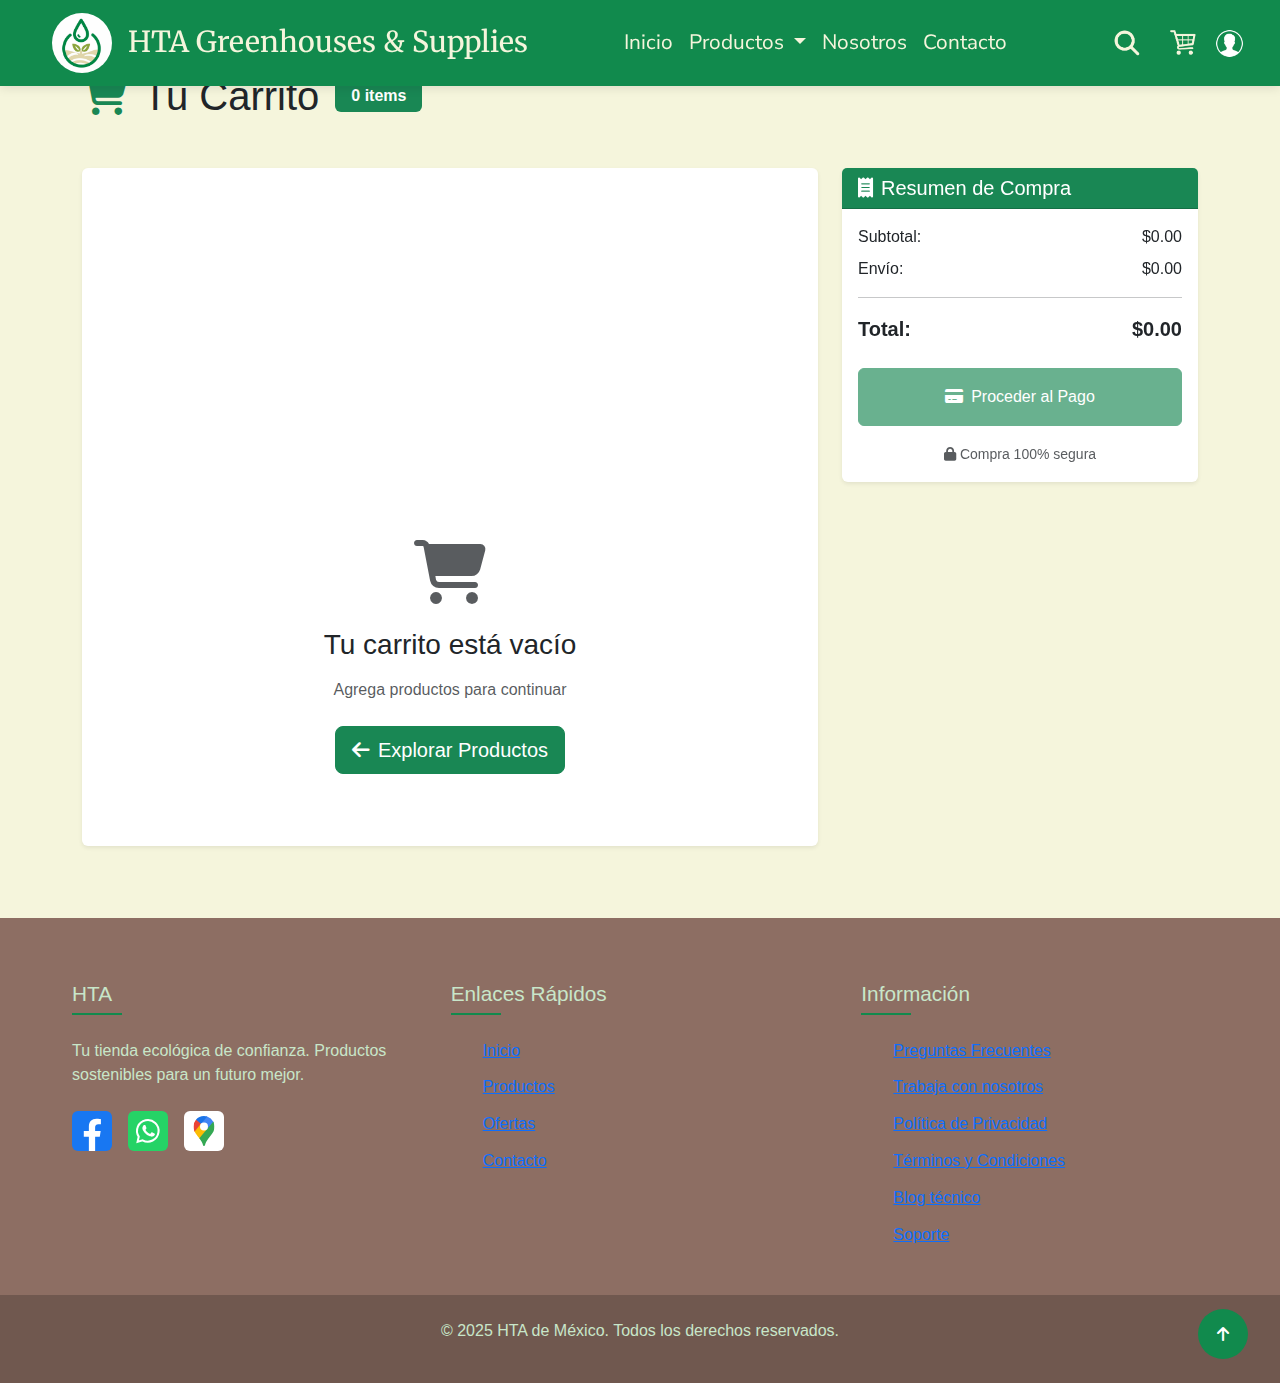
<file: src/pages/carrito/carrito.html>
<!DOCTYPE html>
<html lang="es">

<head>
  <meta charset="UTF-8">
  <meta name="viewport" content="width=device-width, initial-scale=1.0">
  <title>Carrito de Compras - HTA Agrotextil</title>
  <link href="https://cdn.jsdelivr.net/npm/bootstrap@5.3.6/dist/css/bootstrap.min.css" rel="stylesheet">
  <link rel="stylesheet" href="https://cdnjs.cloudflare.com/ajax/libs/font-awesome/6.4.0/css/all.min.css">
  <link rel="stylesheet" href="./carrito.css">
  <link rel="stylesheet" href="../../modules/header/header.css">
  <link rel="stylesheet" href="../../modules/footer/footer.css">
</head>

<body>
  <!-- Barra de navegación -->
  <header id="navBar" class="sticky-top"></header>

  <!-- Contenido principal -->
  <main class="container my-5 py-4">
    <div class="d-flex align-items-center mb-5">
      <h1 class="mb-0"><i class="fas fa-shopping-cart me-3 text-success"></i>Tu Carrito</h1>
      <span class="badge bg-success ms-3 fs-6" id="contador-items">0 items</span>
    </div>

    <div class="row">
      <!-- Lista de productos -->
      <div class="col-lg-8 mb-4 mb-lg-0">
        <div class="card border-0 shadow-sm">
          <div class="card-body p-4">
            <div id="lista-carrito">
              <!-- Productos cargados dinámicamente -->
            </div>

            <div id="carrito-vacio" class="text-center py-5" style="display: none;">
              <i class="fas fa-shopping-cart fa-4x text-muted mb-4"></i>
              <h3 class="mb-3">Tu carrito está vacío</h3>
              <p class="text-muted mb-4">Agrega productos para continuar</p>
              <a href="../productos/productos.html" class="btn btn-success btn-lg">
                <i class="fas fa-arrow-left me-2"></i>Explorar Productos
              </a>
            </div>
          </div>
        </div>
      </div>

      <!-- Resumen de compra -->
      <div class="col-lg-4">
        <div class="card border-0 shadow-sm sticky-top" style="top: 100px;">
          <div class="card-header bg-success text-white">
            <h5 class="mb-0"><i class="fas fa-receipt me-2"></i>Resumen de Compra</h5>
          </div>
          <div class="card-body">
            <div class="d-flex justify-content-between mb-2">
              <span>Subtotal:</span>
              <span id="subtotal">$0.00</span>
            </div>
            <div class="d-flex justify-content-between mb-3">
              <span>Envío:</span>
              <span id="envio">$0.00</span>
            </div>
            <hr>
            <div class="d-flex justify-content-between fw-bold fs-5 mb-4">
              <span>Total:</span>
              <span id="total">$0.00</span>
            </div>
            <button id="btn-pagar" class="btn btn-success w-100 py-3" disabled>
              <i class="fas fa-credit-card me-2"></i>Proceder al Pago
            </button>
            <div class="mt-3 text-center">
              <small class="text-muted">
                <i class="fas fa-lock me-1"></i>Compra 100% segura
              </small>
            </div>
          </div>
        </div>
      </div>
    </div>
  </main>

  <!-- Footer -->
  <footer id="footer" class="main-footer mt-5"></footer>

  <!-- Scripts -->
  <script src="https://cdn.jsdelivr.net/npm/bootstrap@5.3.6/dist/js/bootstrap.bundle.min.js"></script>
  <script type="module" src="../../modules/header/header.js"></script>
  <script type="module" src="../../modules/footer/footer.js"></script>
  <script src="./carrito.js"></script> <!-- Asegúrate de que este es el script actualizado -->
</body>

</html>
</file>
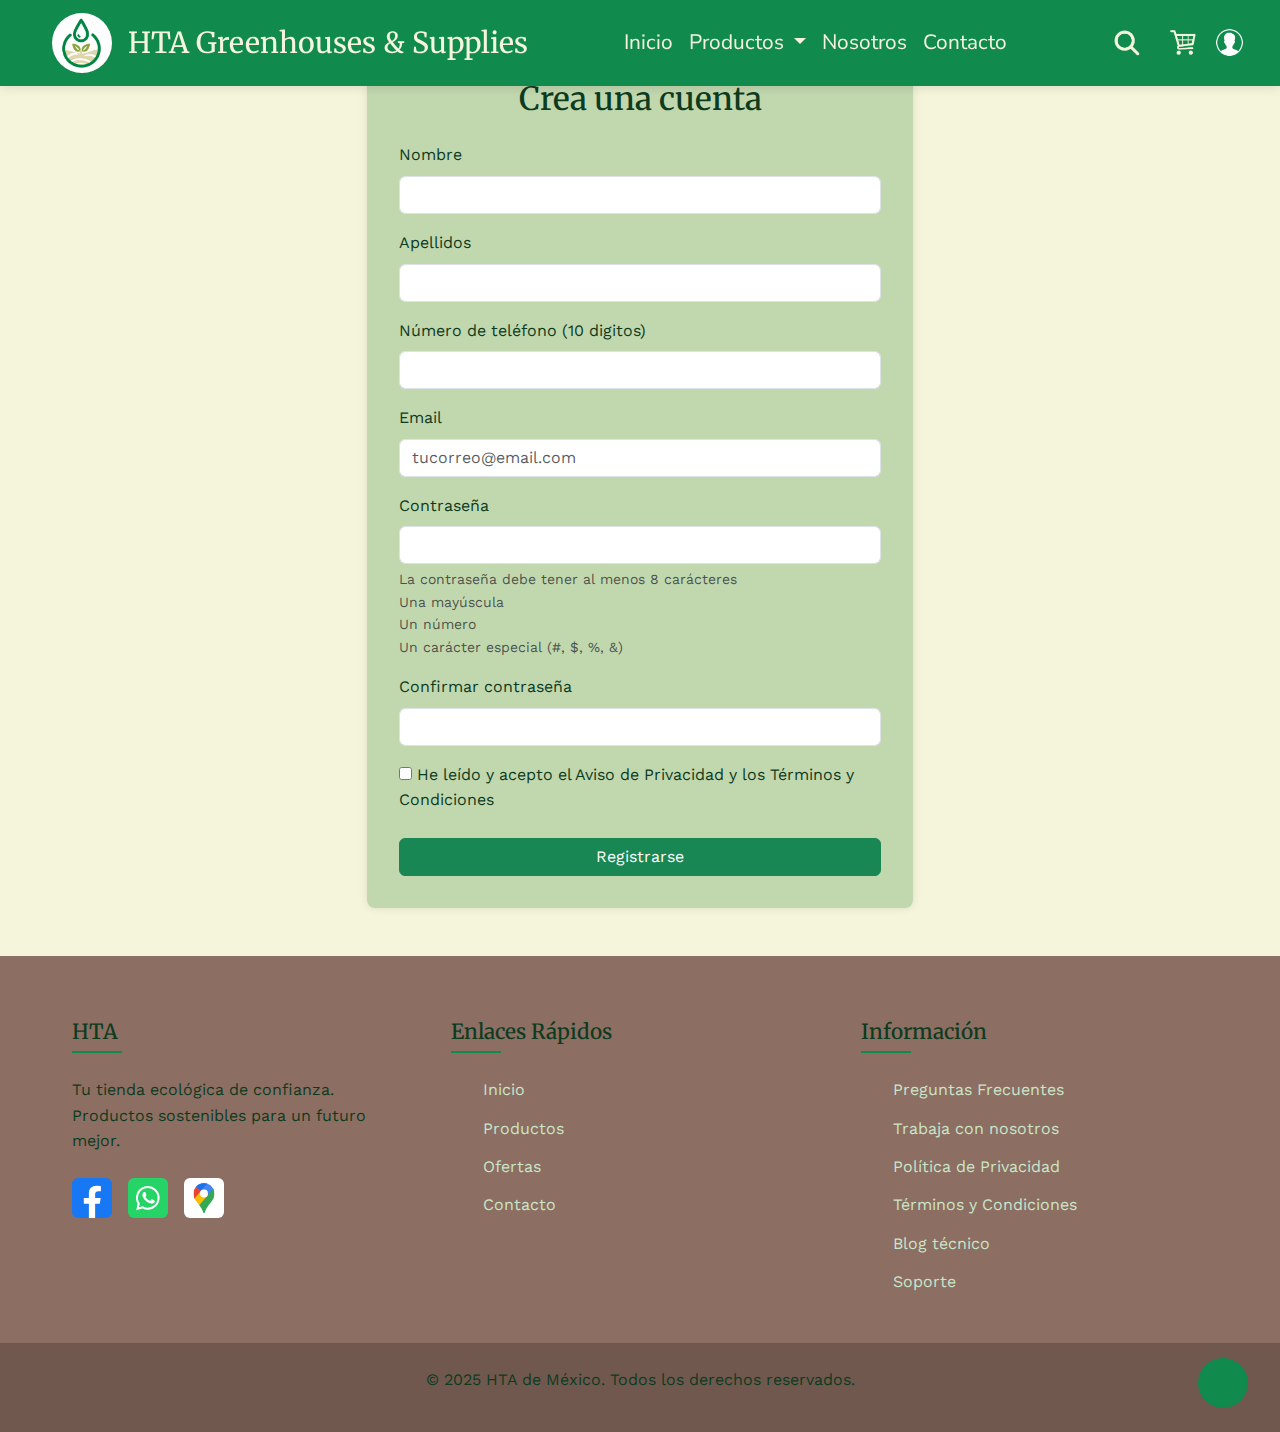
<file: src/pages/formulario/formulario.html>
<!DOCTYPE html>
<html lang="es">

<head>
    <meta charset="UTF-8">
    <meta name="viewport" content="width=device-width, initial-scale=1.0">
    <title>Formulario de Registro</title>
    <link href="https://cdn.jsdelivr.net/npm/bootstrap@5.3.3/dist/css/bootstrap.min.css" rel="stylesheet">
    <link rel="stylesheet" href="formulario.css">
    <link rel="stylesheet" href="/src/modules/header/header.css">
    <link rel="stylesheet" href="/src/modules/footer/footer.css">
    <link rel="stylesheet" href="/src/modules/globales/globales.css">
</head>

<body>
    <!-- header -->
    <header id="navBar"></header>

    <div class="container py-5">
        <div class="row justify-content-center">
            <div class="col-12 col-md-8 col-lg-6">


                <!-- Alert container para mensajes de error -->
                <div id="alertContainer"></div>

                <!-- Cuerpo formulario de registro -->
                <form id="registerForm" novalidate>
                    <div class="mb-3">
                        <h2 class="text-center mb-4">Crea una cuenta</h2>
                        <label for="fullName" class="form-label">Nombre</label>
                        <input type="text" class="form-control" id="name" required>
                        <div class="invalid-feedback" id="nameError"></div>
                    </div>

                    <div class="mb-3">
                        <label for="fullName" class="form-label">Apellidos</label>
                        <input type="text" class="form-control" id="lastName" required>
                        <div class="invalid-feedback" id="lastNameError"></div>
                    </div>

                    <div class="mb-3">
                        <label for="phone" class="form-label">Número de teléfono (10 digitos)</label>
                        <input type="tel" class="form-control" id="phone">
                        <div class="invalid-feedback" id="phoneError"></div>
                    </div>

                    <div class="mb-3">
                        <label for="email" class="form-label">Email</label>
                        <input type="email" class="form-control" id="email" required placeholder="tucorreo@email.com">
                        <div class="invalid-feedback" id="emailError"></div>
                    </div>

                    <div class="mb-3">
                        <label for="password" class="form-label">Contraseña</label>
                        <input type="password" class="form-control" id="password" required>
                        <div class="form-text">
                            La contraseña debe tener al menos 8 carácteres <br>
                            Una mayúscula <br>
                            Un número <br>
                            Un carácter especial (#, $, %, &)
                            <div class="invalid-feedback" id="passwordError"></div>
                        </div>
                    </div>

                    <div class="mb-3">
                        <label for="confirmPassword" class="form-label">Confirmar contraseña</label>
                        <input type="password" class="form-control" id="confirmPassword" required>
                        <div class="invalid-feedback" id="confirmPasswordError"></div>
                    </div>
                    <label>
                        <input type="checkbox" id="terminos" name="terminos" required>
                        He leído y acepto el <a href=""> Aviso de Privacidad y los Términos y Condiciones </a>
                    </label><br><br>
                        <!--Boton de alerta-->
                    <button type="submit" class="btn btn-success w-100">Registrarse</button>
                    <div id="successMessage" class="alert alert-success d-none text-center mx-auto w-75" role="alert">
                        Usuario registrado exitosamente.  
                    </div>

            </div>
            </form>





            <!-- JSON Output -->
            <!--<div id="jsonOutput" class="mt-4 d-none">
                    <h4>Usuario registrado (JSON):</h4>
                    <pre id="jsonResult" class="p-3 bg-light rounded"></pre>
                </div>-->
        </div>
    </div>
    </div>

    <!-- footer -->
    <footer id="footer" class="main-footer"></footer>

    <script src="https://cdn.jsdelivr.net/npm/bootstrap@5.3.3/dist/js/bootstrap.bundle.min.js"></script>
    <script type="module" src="formulario.js"></script>
    <script type="module" src="/src/modules/header/header.js"></script>
    <script type="module" src="/src/modules/footer/footer.js"></script>

</body>

</html>
</file>
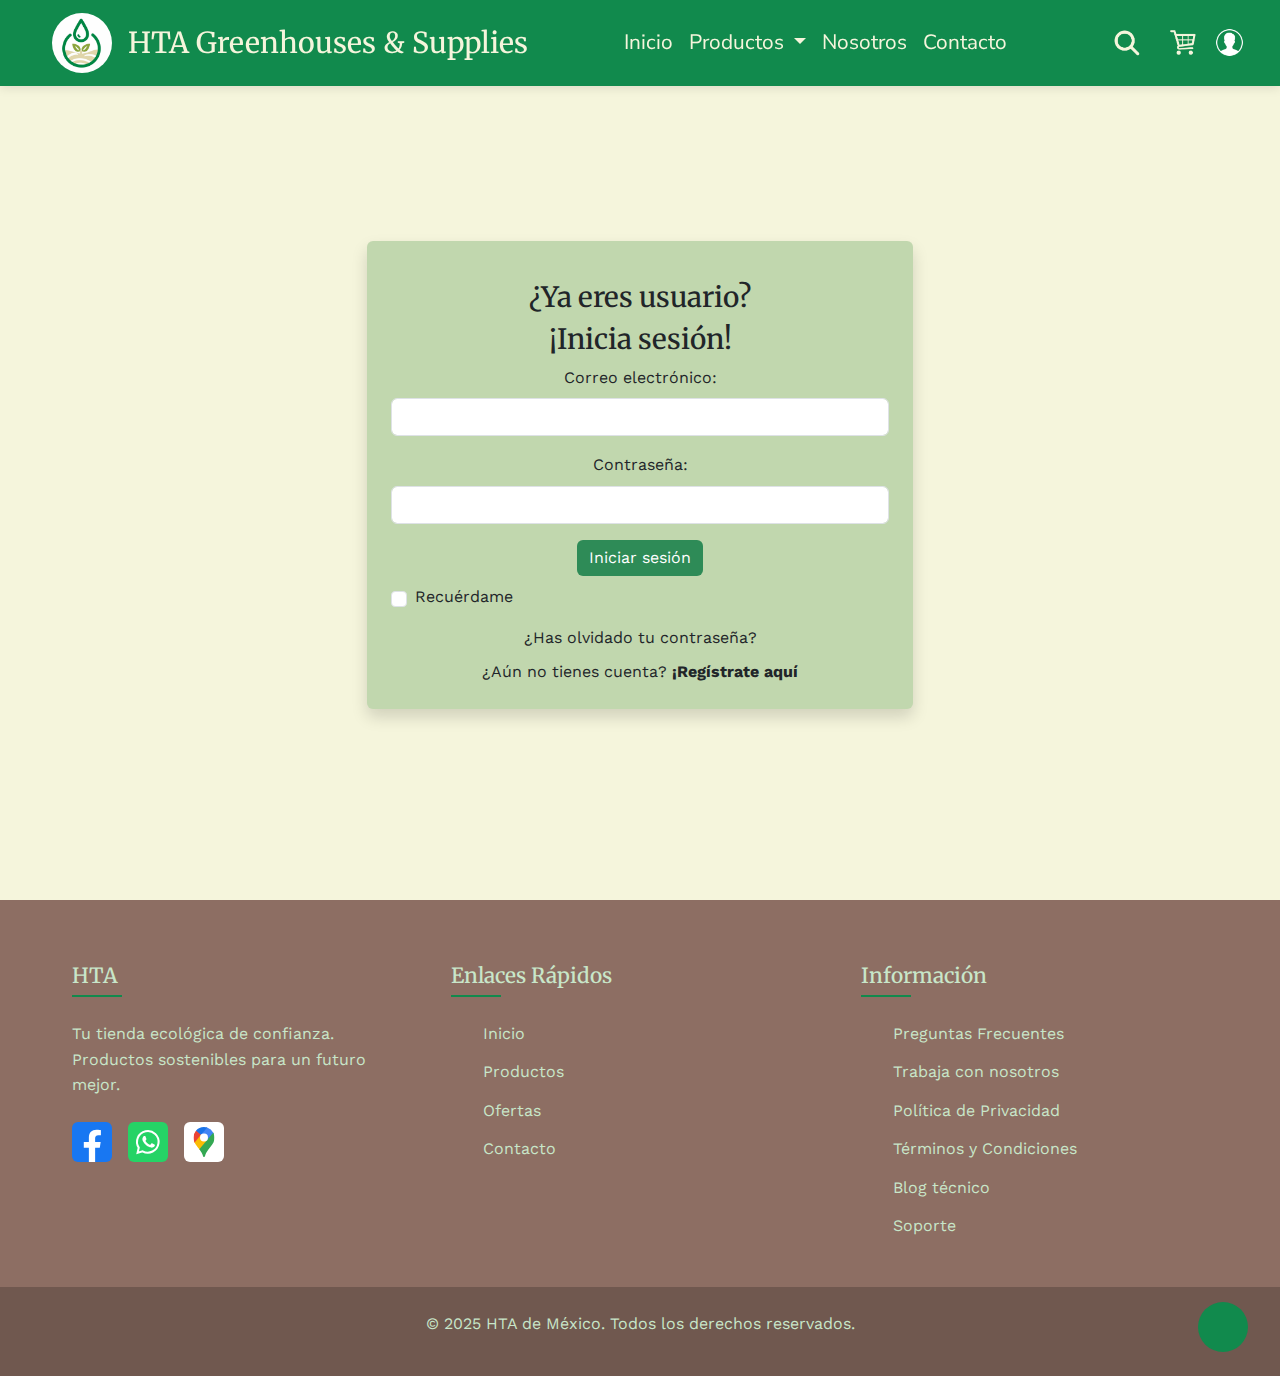
<file: src/pages/login/login.html>
<!DOCTYPE html>
<html lang="es">

<head>
    <meta charset="UTF-8">
    <title>Inicio de sesión</title>
    <meta name="viewport" content="width=device-width, initial-scale=1">

    <!-- Bootstrap 5.3.3 -->
    <link href="https://cdn.jsdelivr.net/npm/bootstrap@5.3.3/dist/css/bootstrap.min.css" rel="stylesheet">

    <!-- Tus estilos personalizados -->
    <link rel="stylesheet" href="login.css">
    <link rel="stylesheet" href="/src/modules/header/header.css">
    <link rel="stylesheet" href="/src/modules/footer/footer.css">
    <link rel="stylesheet" href="/src/modules/globales/globales.css">
</head>

<body>
    <!-- header -->
    <header id="navBar"></header>

    <!--Formulario login-->
    <div id="login">
        <div class="container">
            <div id="login-row" class="row justify-content-center align-items-center min-vh-100">
                <div id="login-column" class="col-md-6">
                    <div id="login-box" class="col-md- caja-verde-claro  p-4 rounded shadow">
                        <form id="login-form" class="form">
                            <h3 class="text-center text-dark pt-3">¿Ya eres usuario?</h3>
                            <h3 class="text-center text-dark">¡Inicia sesión!</h3>

                            <div class="form-group text-center mb-3">
                                <label for="username" class="form-label text-dark">Correo electrónico:</label>
                                <input type="email" name="username" id="username" class="form-control" required>
                            </div>

                            <div class="form-group text-center mb-3">
                                <label for="password" class="form-label text-dark">Contraseña:</label>
                                <input type="password" name="password" id="password" class="form-control" required>
                            </div>

                            <div class="form-group text-center mb-3">
                                <input type="submit" name="submit" class="btn btn-verde-fuerte" value="Iniciar sesión">
                                <div class="form-check mt-2 d-flex align-items-center gap-2">
                                    <input class="form-check-input" type="checkbox" id="remember-me" name="remember-me">
                                    <label class="form-check-label text-dark m-0" for="remember-me">
                                        Recuérdame
                                    </label>
                                </div>

                            </div>
                        </form>

                        <div class="text-center mt-3">
                            <a href="#" class="text-dark d-block mb-2">¿Has olvidado tu contraseña?</a>
                            <span class="text-dark">¿Aún no tienes cuenta?</span>
                            <a href="/src/pages/formulario/formulario.html" class="text-dark"> <strong>¡Regístrate
                                    aquí</strong></a>
                        </div>
                    </div>
                </div>
            </div>
        </div>
    </div>
    <!-- Footer -->
    <footer id="footer" class="main-footer"></footer>

    <!-- Bootstrap Bundle -->
    <script src="https://cdn.jsdelivr.net/npm/bootstrap@5.3.3/dist/js/bootstrap.bundle.min.js"></script>

    <!--JavaScript src-->
    <script type="module" src="login.js"></script>
    <script type="module" src="/src/modules/header/header.js"></script>
    <script type="module" src="/src/modules/footer/footer.js"></script>


</body>

</html>
</file>
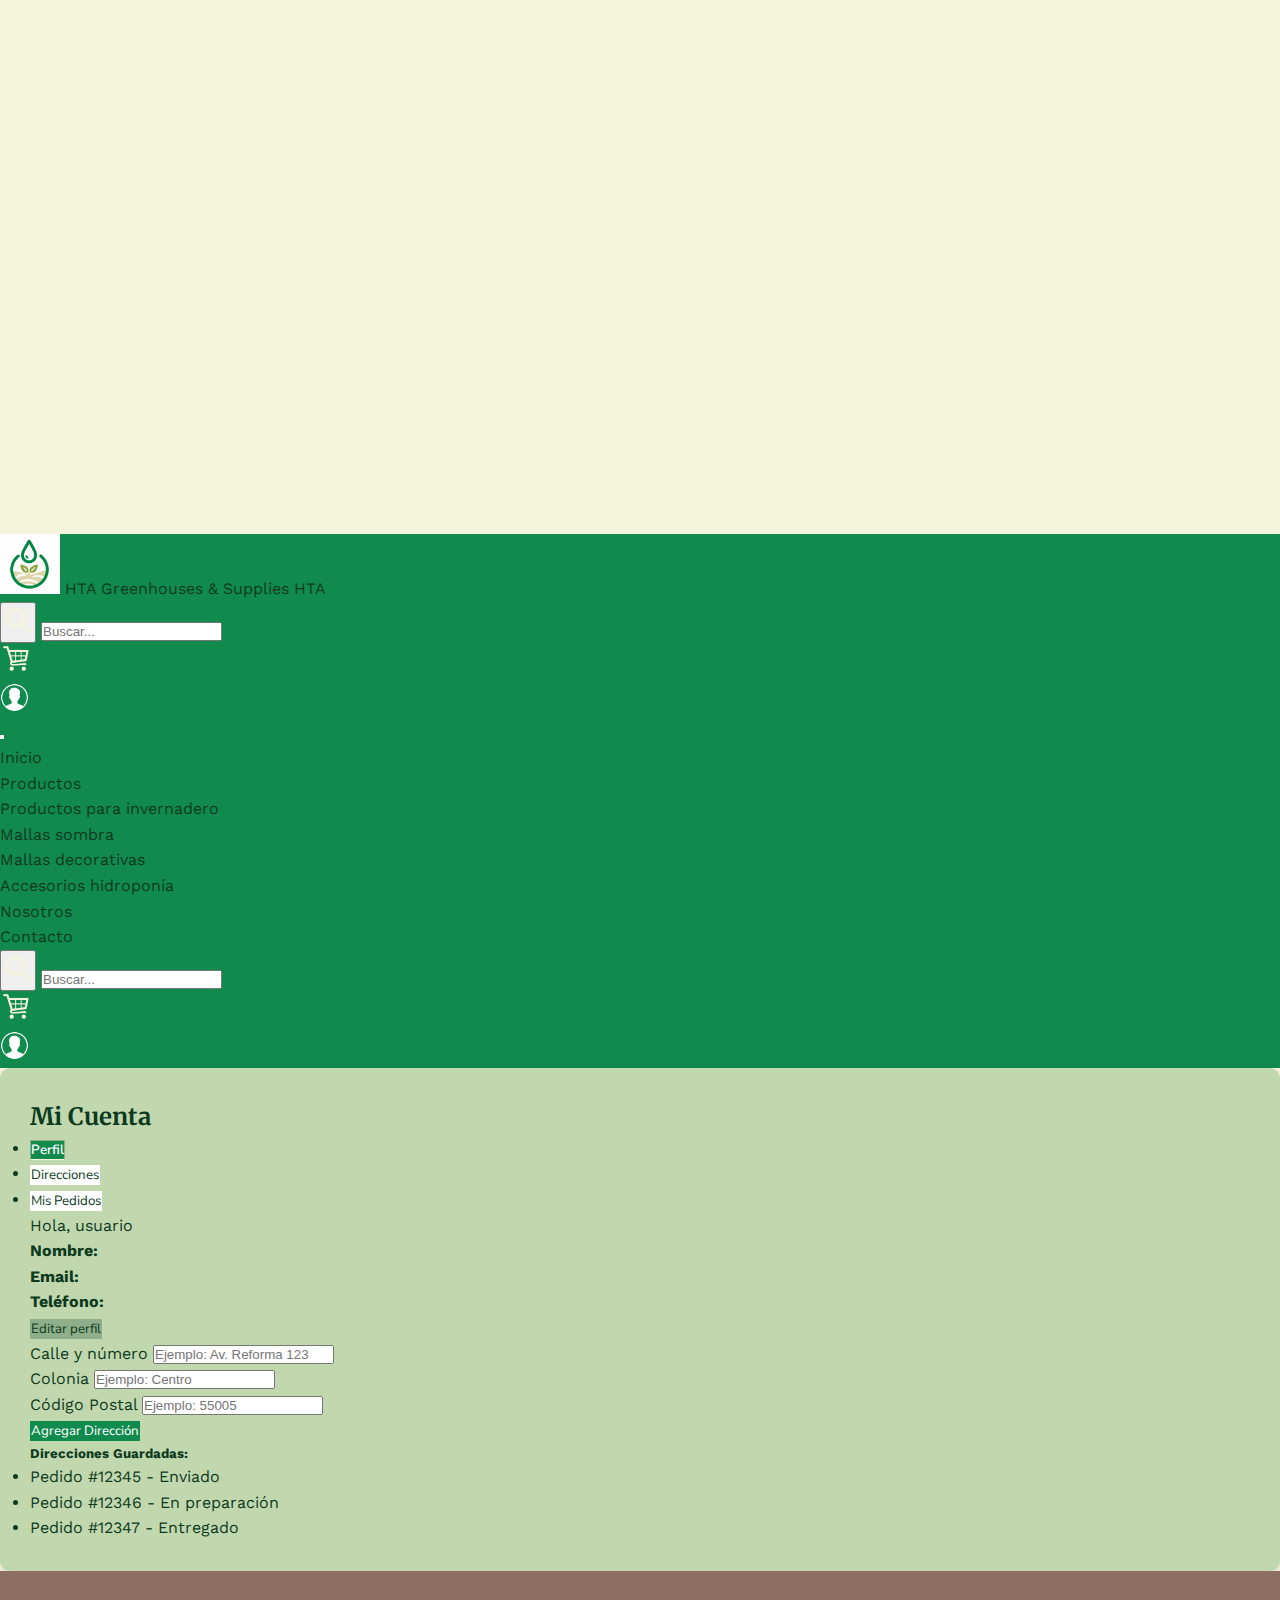
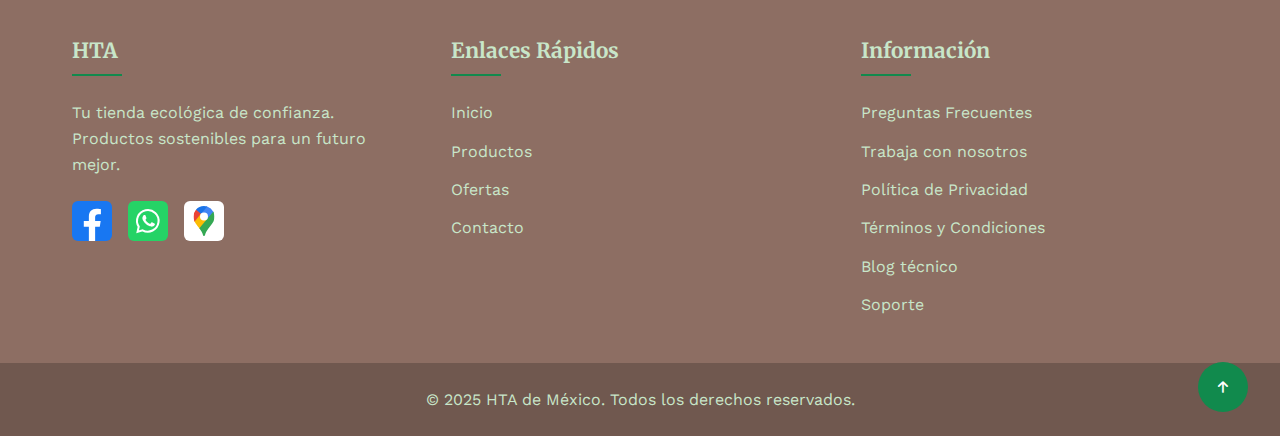
<file: src/pages/perfilDeUsuario/perfilDeUsurario.html>
<!DOCTYPE html>
<html lang="es">

<head>
    <meta charset="UTF-8" />
    <meta name="viewport" content="width=device-width, initial-scale=1.0" />
    <title>Mi Cuenta</title>
    <!--Bootstrap-->
    <link href="https://cdn.jsdelivr.net/npm/bootstrap@5.3.6/dist/css/bootstrap.min.css" rel="stylesheet"
        integrity="sha384-4Q6Gf2aSP4eDXB8Miphtr37CMZZQ5oXLH2yaXMJ2w8e2ZtHTl7GptT4jmndRuHDT" crossorigin="anonymous">
    <!-- Estilos CSS -->
    <link rel="stylesheet" href="/src/pages/perfilDeUsuario/perfilDeUsuario.css" />
    <link rel="stylesheet" href="/src/modules/globales/globales.css">
    <link rel="stylesheet" href="../../modules/footer/footer.css">
    <link href="https://cdnjs.cloudflare.com/ajax/libs/font-awesome/6.4.0/css/all.min.css" rel="stylesheet" />

</head>

<body>
    <header id="navBar"></header>

    <div class="container mt-5">
        <h2 class="mb-4">Mi Cuenta</h2>
        <ul class="nav nav-tabs custom-tabs" id="userTab" role="tablist">
            <li class="nav-item" role="presentation">
                <button class="nav-link custom-tab-link active" id="perfil-tab" data-bs-toggle="tab"
                    data-bs-target="#perfil" type="button" role="tab">Perfil</button>
            </li>
            <li class="nav-item" role="presentation">
                <button class="nav-link custom-tab-link" id="direccion-tab" data-bs-toggle="tab"
                    data-bs-target="#direccion" type="button" role="tab">Direcciones</button>
            </li>
            <li class="nav-item" role="presentation">
                <button class="nav-link custom-tab-link" id="pedidos-tab" data-bs-toggle="tab" data-bs-target="#pedidos"
                    type="button" role="tab">Mis Pedidos</button>
            </li>
        </ul>


        <div class="tab-content mt-4" id="userTabContent">

            <!-- Perfil -->
            <div class="tab-pane fade show active" id="perfil" role="tabpanel">
                <div id="saludoPerfil" class="mb-3 fs-4"></div>

                <div id="vistaPerfil" class="mb-3">
                    <p><strong>Nombre:</strong> <span id="vistaNombre"></span></p>
                    <p><strong>Email:</strong> <span id="vistaEmail"></span></p>
                    <p><strong>Teléfono:</strong> <span id="vistaTelefono"></span></p>
                    <button id="editarBtn" class="btn custom-btn-secondary">Editar perfil</button>
                </div>

                <form id="perfilForm" style="display: none;">
                    <div class="mb-3">
                        <label for="nombre" class="form-label">Nombre completo</label>
                        <input type="text" class="form-control" id="nombre" required />
                    </div>
                    <div class="mb-3">
                        <label for="email" class="form-label">Correo electrónico</label>
                        <input type="email" class="form-control" id="email" required />
                    </div>
                    <div class="mb-3">
                        <label for="telefono" class="form-label">Número de teléfono</label>
                        <input type="tel" class="form-control" id="telefono" required />
                    </div>
                    <button type="submit" class="btn custom-btn-primary">Guardar cambios</button>
                </form>
            </div>


            <!-- Direcciones -->
            <div class="tab-pane fade" id="direccion" role="tabpanel">
                <form id="direccionForm">
                    <div class="mb-3">
                        <label for="calle" class="form-label">Calle y número</label>
                        <input type="text" class="form-control" id="calle" placeholder="Ejemplo: Av. Reforma 123" required />
                    </div>
                    <div class="mb-3">
                        <label for="colonia" class="form-label">Colonia</label>
                        <input type="text" class="form-control" id="colonia" placeholder="Ejemplo: Centro" required />
                    </div>
                    <div class="mb-3">
                        <label for="cp" class="form-label">Código Postal</label>
                        <input type="text" class="form-control" id="cp" placeholder="Ejemplo: 55005" required />
                    </div>
                    <button type="submit" class="btn custom-btn-primary">Agregar Dirección</button>
                </form>

                <div id="listaDirecciones" class="mt-4">
                    <h5>Direcciones Guardadas:</h5>
                    <ul class="list-group" id="direccionesUl"></ul>
                </div>
            </div>


            <!-- Mis Pedidos -->
            <div class="tab-pane fade" id="pedidos" role="tabpanel">
                <ul class="list-group">
                    <li class="list-group-item">Pedido #12345 - Enviado</li>
                    <li class="list-group-item">Pedido #12346 - En preparación</li>
                    <li class="list-group-item">Pedido #12347 - Entregado</li>
                </ul>
            </div>
        </div>
    </div>

    <footer id="footer" class="main-footer"></footer>

    <!--Bootstrap-->
    <script src="https://cdn.jsdelivr.net/npm/bootstrap@5.3.6/dist/js/bootstrap.bundle.min.js"
        integrity="sha384-j1CDi7MgGQ12Z7Qab0qlWQ/Qqz24Gc6BM0thvEMVjHnfYGF0rmFCozFSxQBxwHKO"
        crossorigin="anonymous"></script>
    <!--JavaScript src-->
    <script type="module" src="/src/pages/perfilDeUsuario/perfilDeUsuario.js"></script>
    <script type="module" src="../../modules/header/header.js"></script>
    <script type="module" src="../../modules/footer/footer.js"></script>
</body>

</html>
</file>
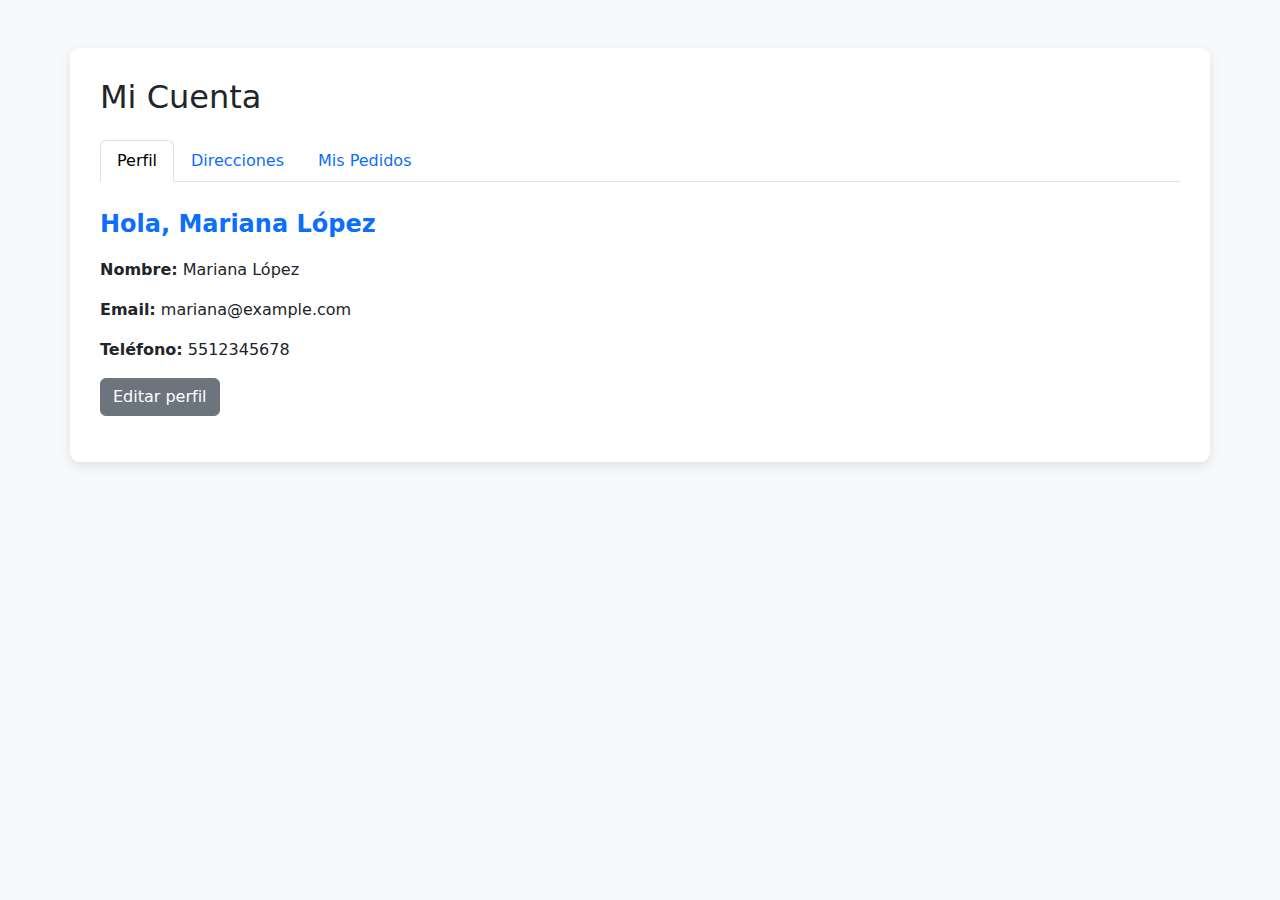
<file: src/pages/perfilDeUsuario/prueba 2/prueba.html>
<!DOCTYPE html>
<html lang="es">

<head>
    <meta charset="UTF-8" />
    <meta name="viewport" content="width=device-width, initial-scale=1.0" />
    <title>Mi Cuenta</title>
    <link href="https://cdn.jsdelivr.net/npm/bootstrap@5.3.3/dist/css/bootstrap.min.css" rel="stylesheet">
    <link rel="stylesheet" href="./prueba.css" />
</head>

<body>
    <div class="container mt-5">
        <h2 class="mb-4">Mi Cuenta</h2>
        <ul class="nav nav-tabs" id="userTab" role="tablist">
            <li class="nav-item" role="presentation">
                <button class="nav-link active" id="perfil-tab" data-bs-toggle="tab" data-bs-target="#perfil"
                    type="button" role="tab">Perfil</button>
            </li>
            <li class="nav-item" role="presentation">
                <button class="nav-link" id="direccion-tab" data-bs-toggle="tab" data-bs-target="#direccion"
                    type="button" role="tab">Direcciones</button>
            </li>
            <li class="nav-item" role="presentation">
                <button class="nav-link" id="pedidos-tab" data-bs-toggle="tab" data-bs-target="#pedidos" type="button"
                    role="tab">Mis Pedidos</button>
            </li>
        </ul>

        <div class="tab-content mt-4" id="userTabContent">
            <!-- Perfil -->
            <div class="tab-pane fade show active" id="perfil" role="tabpanel">
                <div id="saludoPerfil" class="mb-3 fs-4 fw-semibold text-primary"></div>

                <div id="vistaPerfil" class="mb-3">
                    <p><strong>Nombre:</strong> <span id="vistaNombre"></span></p>
                    <p><strong>Email:</strong> <span id="vistaEmail"></span></p>
                    <p><strong>Teléfono:</strong> <span id="vistaTelefono"></span></p>
                    <button id="editarBtn" class="btn btn-secondary">Editar perfil</button>
                </div>

                <form id="perfilForm" style="display: none;">
                    <div class="mb-3">
                        <label for="nombre" class="form-label">Nombre completo</label>
                        <input type="text" class="form-control" id="nombre" required />
                    </div>
                    <div class="mb-3">
                        <label for="email" class="form-label">Correo electrónico</label>
                        <input type="email" class="form-control" id="email" required />
                    </div>
                    <div class="mb-3">
                        <label for="telefono" class="form-label">Número de teléfono</label>
                        <input type="tel" class="form-control" id="telefono" placeholder="Ejemplo: 5512345678"
                            required />
                    </div>
                    <button type="submit" class="btn btn-primary">Guardar cambios</button>
                </form>
            </div>


            <!-- Direcciones -->
            <div class="tab-pane fade" id="direccion" role="tabpanel">
                <form id="direccionForm">
                    <div class="mb-3">
                        <label for="calle" class="form-label">Calle</label>
                        <input type="text" class="form-control" id="calle" required />
                    </div>
                    <div class="mb-3">
                        <label for="colonia" class="form-label">Colonia</label>
                        <input type="text" class="form-control" id="colonia" required />
                    </div>
                    <div class="mb-3">
                        <label for="cp" class="form-label">Código Postal</label>
                        <input type="text" class="form-control" id="cp" required />
                    </div>
                    <button type="submit" class="btn btn-primary">Agregar Dirección</button>
                </form>

                <div id="listaDirecciones" class="mt-4">
                    <h5>Direcciones Guardadas:</h5>
                    <ul class="list-group" id="direccionesUl"></ul>
                </div>
            </div>


            <!-- Mis Pedidos -->
            <div class="tab-pane fade" id="pedidos" role="tabpanel">
                <ul class="list-group">
                    <li class="list-group-item">Pedido #12345 - Enviado</li>
                    <li class="list-group-item">Pedido #12346 - En preparación</li>
                    <li class="list-group-item">Pedido #12347 - Entregado</li>
                </ul>
            </div>
        </div>
    </div>

    <script src="https://cdn.jsdelivr.net/npm/bootstrap@5.3.3/dist/js/bootstrap.bundle.min.js"></script>
    <script src="./prueba.js"></script>
</body>

</html>
</file>
<file: src/pages/carrito/carrito.css>
/* Estilos base */
body {
  font-family: 'Montserrat', sans-serif;
  background-color: #F5F5DC;
}

/* Header del carrito */
#contador-items {
  font-size: 1rem;
  padding: 0.5rem 1rem;
}

/* Lista de productos */
#lista-carrito {
  min-height: 300px;
}

.item-carrito {
  display: flex;
  padding: 1.5rem 0;
  border-bottom: 1px solid #eee;
  align-items: center;
}

.item-carrito:last-child {
  border-bottom: none;
}

.item-imagen {
  width: 80px;
  height: 80px;
  object-fit: cover;
  border-radius: 8px;
  margin-right: 1.5rem;
}

.item-info {
  flex: 1;
}

.item-titulo {
  font-weight: 600;
  margin-bottom: 0.5rem;
  color: #333;
}

.item-precio-unitario {
  font-size: 0.9rem;
  color: #666;
}

.item-precio-total {
  font-weight: 600;
  color: var(--verde-principal);
}

.contador-cantidad {
  display: flex;
  align-items: center;
  margin: 0.5rem 0;
}

.btn-cantidad {
  width: 30px;
  height: 30px;
  display: flex;
  align-items: center;
  justify-content: center;
  border: 1px solid #ddd;
  background: white;
}

.input-cantidad {
  width: 50px;
  text-align: center;
  border: 1px solid #ddd;
  border-left: none;
  border-right: none;
  height: 30px;
}

.btn-eliminar {
  color: #dc3545;
  background: none;
  border: none;
  font-size: 1.2rem;
  margin-left: 1rem;
}

/* Carrito vacío */
#carrito-vacio {
  display: none;
}

.carrito-vacio #lista-carrito {
  display: none;
}

.carrito-vacio #carrito-vacio {
  display: block;
}

.carrito-vacio #resumen-compra {
  opacity: 0.7;
  pointer-events: none;
}

/* Resumen de compra */
#resumen-compra .card-header {
  border-radius: 8px 8px 0 0 !important;
}

#btn-pagar {
  transition: all 0.3s ease;
}

#btn-pagar:hover {
  transform: translateY(-2px);
  box-shadow: 0 4px 8px rgba(0,0,0,0.1);
}

/* Responsive */
@media (max-width: 992px) {
  #resumen-compra {
    position: static !important;
  }
  
  .item-carrito {
    flex-direction: column;
    align-items: flex-start;
  }
  
  .item-imagen {
    margin-bottom: 1rem;
  }
}
</file>
<file: src/modules/header/header.css>
@import url('https://fonts.googleapis.com/css2?family=Merriweather:ital,opsz,wght@0,18..144,300..900;1,18..144,300..900&family=Nunito+Sans:ital,opsz,wght@0,6..12,200..1000;1,6..12,200..1000&family=Work+Sans:ital,wght@0,100..900;1,100..900&display=swap');

/* base */
.navbar {
  padding: 0.5rem 1rem;
  box-shadow: 0 2px 10px rgba(0,0,0,0.1);
}

.navbar-brand {
  font-family: 'Merriweather', serif;
  font-size: 1.5rem;
  color: #F5F5DC;
  flex-shrink: 1;
  flex-grow: 1;
  min-width: 0;
  margin-right: 0;
  overflow: hidden;

}

.nav-link {
  font-family: 'Nunito Sans', sans-serif;
  font-size: 1.1rem;
  color: #F5F5DC ;
  padding: 0.5rem 1rem ;
  transition: all 0.3s ease;
}

.nav-link:hover {
  transform: translateY(-2px);
}


.navbar-brand .company-name {
  color: #F5F5DC;
  cursor: default; 
}


/* desplegable */
.dropdown-menu.bg-success {
  background-color: #118A4D ;
}

.dropdown-menu.bg-success .dropdown-item {
  color: #F5F5DC ;
  padding: 0.5rem 1rem;
  transition: all 0.2s ease;
}

.dropdown-menu.bg-success .dropdown-item:hover {
  background-color: #0d6e3f ;
  color: #fff ;
  padding-left: 1.25rem;
}

/* busqueda */
.search-input {
  width: 0;
  opacity: 0;
  transition: width 0.3s ease, opacity 0.3s ease;
  margin-left: 8px;
  padding: 0;
  border: none;
  background-color: transparent;
  pointer-events: none;
  color: #333;
}

.search-input.show {
  width: 180px;
  opacity: 1;
  padding: 0.375rem 0.75rem;
  border: 1px solid #ccc;
  background-color: #fff;
  pointer-events: auto;
  border-radius: 4px;
}

/* resultados busqueda */
.search-results {
  position: absolute;
  top: 100%;
  left: 0;
  width: 250px;
  max-height: 300px;
  overflow-y: auto;
  background-color: #fff;
  border: 1px solid #ccc;
  border-top: none;
  z-index: 1000;
  box-shadow: 0 4px 8px rgba(0,0,0,0.1);
  display: none;
  font-size: 0.95rem;
  border-radius: 0 0 8px 8px;
}

.search-results.show {
  display: block;
}

.search-results li {
  padding: 10px 15px;
  cursor: pointer;
  list-style: none;
  white-space: nowrap;
  overflow: hidden;
  text-overflow: ellipsis;
  color: #333;
  transition: background-color 0.2s;
}

.search-results li:hover {
  background-color: #f0f0f0;
}

/* responsive */
@media (min-width: 992px) {
  /* pantalla grande */
  .navbar-brand {
    font-size: 1.8rem;
  }
  
  .navbar-nav {
    margin-right: 2rem ;
  }
  
  .nav-link {
    font-size: 1.3rem;
  }
}

@media (max-width: 991.98px) and (min-width: 768px) {
  /* mediana */
  .navbar-brand {
    font-size: 1.4rem;
  }
  
  .nav-link {
    font-size: 1.1rem;
    padding: 0.4rem 0.8rem ;
  }
  
  .navbar-nav {
    margin-right: 1rem ;
  }
}

@media (max-width: 767.98px) {
  /* pequena */
  .navbar-brand span {
    display: none ;
  }
  
  .navbar-toggler {
    margin-left: auto;
  }
  
  .navbar-collapse {
    background-color: #118A4D;
    padding: 1rem;
    border-radius: 0 0 8px 8px;
    box-shadow: 0 5px 15px rgba(0, 0, 0, 0.1);
  }
  
  .nav-item {
    margin: 0.5rem 0;
  }
  
  .dropdown-menu {
    margin-left: 1rem;
    width: calc(100% - 2rem);
  }
  
  .navbar img {
    width: 28px;
    height: 28px;
  }
  
  .d-flex.d-lg-none {
    margin-left: auto;
    margin-right: 1rem;
  }
}

/* transform */
.navbar-collapse {
  transition: all 0.4s ease;
}

.navbar-toggler {
  transition: transform 0.3s ease;
}

.navbar-toggler.collapsed {
  transform:scale(1)
  
}

.navbar-toggler:not(.collapsed) {
  transform:scale(1.2)
}
</file>
<file: src/modules/footer/footer.css>
/*      FOOTER     */

:root {
    --sea-green: #118A4D;
    --cambridge-blue: #8FAF8A;
    --british-racing-green: #0D3B1E;
    --tea-green: #C1D7AE;
    --beige: #F5F5DC;
    --cinereous: #8D6E63;
    --pale-tea-green: #C8E6C9;
}


.main-footer {
    background-color: var(--cinereous);
    color: var(--pale-tea-green);
    padding: 4rem 0 0;
}

.footer-container {
    display: flex;
    flex-wrap: wrap;
    justify-content: space-between;
    max-width: 1200px;
    margin: 0 auto;
    padding: 0 2rem;
    gap: 2rem;
}

.footer-section {
    flex: 1;
    min-width: 250px;
    margin-bottom: 2rem;
}

.footer-section h3 {
    margin-bottom: 1.5rem;
    font-size: 1.3rem;
    position: relative;
    padding-bottom: 0.5rem;
}

.footer-section h3::after {
    content: '';
    position: absolute;
    left: 0;
    bottom: 0;
    width: 50px;
    height: 2px;
    background-color: var(--sea-green);
}

.footer-section p {
    margin-bottom: 1rem;
}

.footer-section ul {
    list-style: none;
}

.footer-section ul li {
    margin-bottom: 0.8rem;
}

.footer-section ul li a {
    transition: color 0.3s;
    position: relative;
    padding-left: .1 rem;
}

.footer-section ul li a::after {
    content: '';
    position: absolute;
    width: 0;
    height: 2px;
    background-color: var(--tea-green);
    bottom: 0;
    left: 0;
    transition: width 0.3s;
}

.footer-section ul li a:hover::after {
    width: 100%;
}

.footer-section ul li a:hover {
    color: var(--tea-green);
}

.footer-bottom {
    background-color: rgba(0, 0, 0, 0.2);
    padding: 1.5rem 0;
    text-align: center;
    position: relative;
}


.social-icons {
    display: flex;
    gap: 1rem;
    margin-top: 1.5rem;
}

.social-icons a {
    display: flex;
    align-items: center;
    justify-content: center;
    width: 40px;
    height: 40px;
    background-color: rgba(255, 255, 255, 0.1);
    border-radius: 50%;
    transition: all 0.3s;
}

.social-icons a:hover {
    background-color: var(--sea-green);
    transform: scale(2, 2);
}

.back-to-top-btn {
    position: absolute;
    right: 2rem;
    bottom: 1.5rem;
    width: 50px;
    height: 50px;
    background-color: var(--sea-green);
    color: white;
    border: none;
    border-radius: 50%;
    cursor: pointer;
    transition: all 0.3s;
    display: flex;
    align-items: center;
    justify-content: center;
}

.back-to-top-btn:hover {
    background-color: var(--british-racing-green);
    transform: translateY(-5px);
}



/*   HASTA AQUI EL FOOTER   */
</file>
<file: src/pages/formulario/formulario.css>
@import url('https://fonts.googleapis.com/css2?family=Merriweather:ital,opsz,wght@0,18..144,300..900;1,18..144,300..900&family=Nunito+Sans:ital,opsz,wght@0,6..12,200..1000;1,6..12,200..1000&family=Work+Sans:ital,wght@0,100..900;1,100..900&display=swap');

:root {
    --sea-green: #118A4D;
    --cambridge-blue: #8FAF8A;
    --british-racing-green: #0D3B1E;
    --tea-green: #C1D7AE;
    --beige: #F5F5DC;
    --cinereous: #8D6E63;
    --pale-tea-green: #C8E6C9;
}


body {
    background-color: var(--beige);
    margin: 0;
    padding: 0;
}

h1, h2, h3 {
    font-family: 'Merriweather', serif;
    color: var(--british-racing-green);
}


form {
    background: var(--tea-green);
    padding: 2rem;
    border-radius: 8px;
    box-shadow: 0 0 10px rgba(0,0,0,0.1);
}

.alert {
    margin-bottom: 1rem;
}


p{
    font-family: 'Work Sans';
    color: var(--british-racing-green);
    font-size: 100%;
}
</file>
<file: src/modules/globales/globales.css>
@import url('https://fonts.googleapis.com/css2?family=Merriweather:ital,opsz,wght@0,18..144,300..900;1,18..144,300..900&family=Nunito+Sans:ital,opsz,wght@0,6..12,200..1000;1,6..12,200..1000&family=Work+Sans:ital,wght@0,100..900;1,100..900&display=swap');

/* Global Styles */
:root {
    --sea-green: #118A4D;
    --cambridge-blue: #8FAF8A;
    --british-racing-green: #0D3B1E;
    --tea-green: #C1D7AE;
    --beige: #F5F5DC;
    --cinereous: #8D6E63;
    --pale-tea-green: #C8E6C9;
}

* {
    margin: 0;
    padding: 0;
    box-sizing: border-box;
}

body {
    font-family: 'Work Sans', sans-serif;
    background-color: var(--beige);
    color: var(--british-racing-green);
    line-height: 1.6;
}

h1, h2, h3, h4 {
    font-family: 'Merriweather', serif;
}

button, .button {
    font-family: 'Nunito Sans', sans-serif;
}

a {
    text-decoration: none;
    color: inherit;
}



.section {
  padding: 4rem 2rem;
  background-color: #F5F5DC;
}

.titulos{
text-align: center;
font-family: 'Merriweather';
}
</file>
<file: src/pages/login/login.css>
@import url('https://fonts.googleapis.com/css2?family=Merriweather:ital,opsz,wght@0,18..144,300..900;1,18..144,300..900&family=Nunito+Sans:ital,opsz,wght@0,6..12,200..1000;1,6..12,200..1000&family=Work+Sans:ital,wght@0,100..900;1,100..900&display=swap');

:root {
    --sea-green: #118A4D;
    --cambridge-blue: #8FAF8A;
    --british-racing-green: #0D3B1E;
    --tea-green: #C1D7AE;
    --beige: #F5F5DC;
    --cinereous: #8D6E63;
    --pale-tea-green: #C8E6C9;
}


body {
    background-color: var(--beige);
    margin: 0;
    padding: 0;
}


.caja-verde-claro {
    background-color: var(--tea-green);
    margin-top: 50px;
}

.btn-verde-fuerte {
    background-color: seagreen;
    color: white;
    border: none;
}

.btn-verde-fuerte:hover {
    background-color: #218838;
}
</file>
<file: src/pages/perfilDeUsuario/perfilDeUsuario.css>
@import url('https://fonts.googleapis.com/css2?family=Merriweather:ital,opsz,wght@0,18..144,300..900;1,18..144,300..900&family=Nunito+Sans:ital,opsz,wght@0,6..12,200..1000;1,6..12,200..1000&family=Work+Sans:ital,wght@0,100..900;1,100..900&display=swap');

:root {
    --sea-green: #118A4D;
    --cambridge-blue: #8FAF8A;
    --british-racing-green: #0D3B1E;
    --tea-green: #C1D7AE;
    --beige: #F5F5DC;
    --cinereous: #8D6E63;
    --pale-tea-green: #d3e4cd;
}

.main-content{
  padding-top: 100px;
  padding-bottom: 100px;
}

.container {
  background-color: var(--tea-green);
  padding: 30px;
  border-radius: 10px;
  box-shadow: 0px 4px 12px rgba(0, 0, 0, 0.1);
}

#saludoPerfil{
  font-family: 'Work Sans', sans-serif;
  color: var(--british-racing-green);
}

#vistaPerfil{
  font-family: 'Work Sans', sans-serif;
  color: var(--british-racing-green);
}


/* Estilo base */
.custom-tabs .custom-tab-link {
  color: var(--british-racing-green);
  background-color: white;
  border: 1px solid transparent;
  transition: all 0.3s ease;
}

/* Hover */
.custom-tabs .custom-tab-link:hover {
  color: var(--sea-green);
  background-color: var(--tea-green);
  border-color: var(--cambridge-blue);
}

/* Activo (seleccionado) */
.custom-tabs .custom-tab-link.active {
  color: white;
  background-color: var(--sea-green);
  border-color: var(--cambridge-blue) var(--cambridge-blue) var(--beige);
  font-weight: 600;
}

/* Botón estilo primario */
.custom-btn-primary {
  background-color: var(--sea-green);
  color: white;
  border: 1px solid var(--sea-green);
  transition: background-color 0.3s ease, transform 0.2s ease;
  font-family: 'Nunito Sans';
}

.custom-btn-primary:hover {
  background-color: var(--british-racing-green);
  border-color: var(--british-racing-green);
  transform: scale(1.03);
}

/* Botón estilo secundario */
.custom-btn-secondary {
  background-color: var(--cambridge-blue);
  color: var(--british-racing-green);
  border: 1px solid var(--cambridge-blue);
  transition: background-color 0.3s ease, transform 0.2s ease;
  font-family: 'Nunito Sans';
}

.custom-btn-secondary:hover {
  background-color: var(--pale-tea-green);
  color: var(--sea-green);
  transform: scale(1.03);
}
</file>
<file: src/pages/perfilDeUsuario/prueba 2/prueba.css>
body {
  background-color: #f8f9fa;
}

.container {
  background-color: #ffffff;
  padding: 30px;
  border-radius: 10px;
  box-shadow: 0px 4px 12px rgba(0, 0, 0, 0.1);
}
</file>
